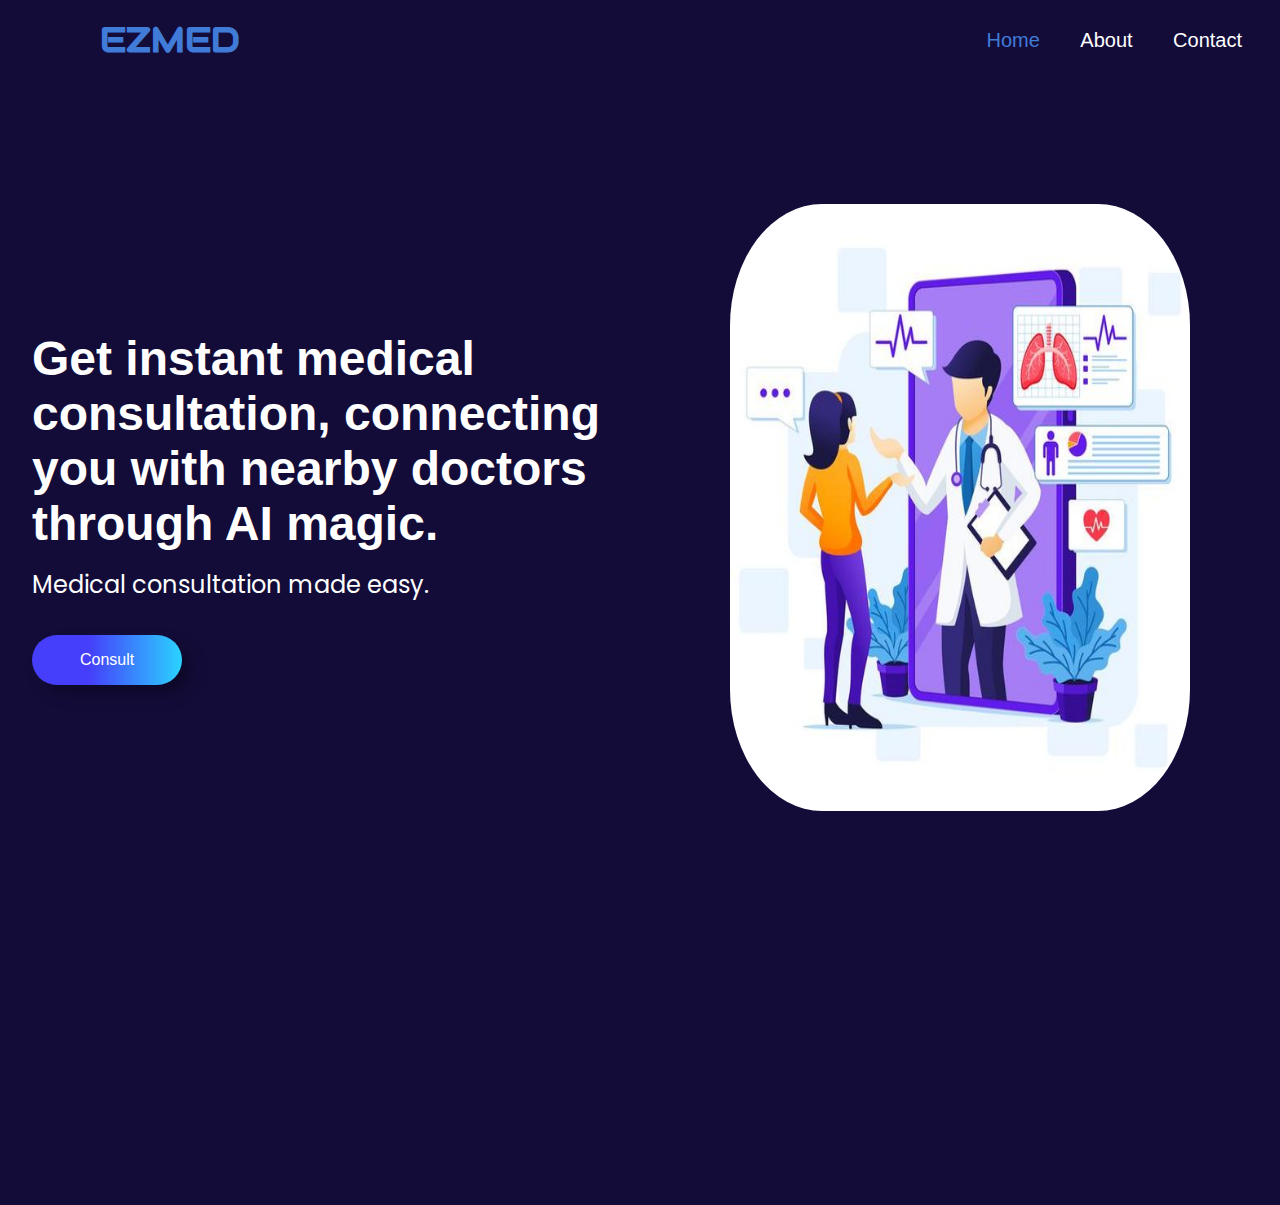
<file: index.html>
<!DOCTYPE html>
<html lang="en">
  <head>
    <meta charset="UTF-8" />
    <meta name="viewport" content="width=device-width, initial-scale=1.0" />
    <meta http-equiv="X-UA-Compatible" content="ie=edge" />
    <title>EZmed.com</title>
    <link rel="stylesheet" href="style.css"/>
    <link rel="stylesheet" href="https://fonts.googleapis.com/css?family=Audiowide">
    <link rel="stylesheet" href="https://fonts.googleapis.com/css?family=Poppins">
    <link rel="stylesheet" href="https://cdnjs.cloudflare.com/ajax/libs/font-awesome/5.15.3/css/all.min.css"/>
  </head>

  <body>
      <nav>
          <input type="checkbox" id="check">
          <label for="check" class="checkbtn">
            <i class="fas fa-bars"></i>
          </label>
          <label class="logo">EZMED</label>
          <ul>
            <li><a class="active" href="#">Home</a></li>
            <li><a href="#">About</a></li>
            <li><a href="#">Contact</a></li>
          </ul>
        </nav>
  <section class="bg">
    <div class="container">
      <div class="column-left">
        <h1>Get instant medical consultation, connecting you with nearby doctors through AI magic.</h1>
        <p>Medical consultation made easy.</p>
        <a href="chatbot.html" target="_blanck"><button>Consult</button></a>
      </div>
      <div class="column-right">
        <img src="./img5.jpg" alt="illustration" class="image">
      </div>
    </div>
    
    
  </body>
</html>
</file>
<file: style.css>
* {
  padding: 0;
  margin: 0;
  box-sizing: border-box;
  font-family: "Trebuchet MS", "Lucida Sans Unicode", "Lucida Grande",
    "Lucida Sans", Arial, sans-serif, "Open Sans", sans-serif;
}

nav {
  height: 80px;
  width: 100%;
  font-family: "OpenSans", serif;
  background: #130c39;
  padding: 0rem calc((100vw - 1450px) / 2);
}

label.logo {
  color: #407bd8;
  line-height: 80px;
  padding: 0 100px;
  font-size: 35px;
  font-weight: bold;
  font-family: "Audiowide", serif;
}

nav ul {
  float: right;
  margin-right: 20px;
}

nav ul li {
  display: inline-block;
  line-height: 80px;
  margin: 0 5px;
  font-family: "Poppins", serif;
  font-size: 20px;
}

nav ul li a {
  color: white;
  padding: 7px 13px;
  border-radius: 3px;
  text-decoration: none;
}

a.active,
a:hover {
  color: #407bd8;
  transition: 0.2s;
}

.checkbtn {
  color: white;
  font-size: 30px;
  float: right;
  line-height: 80px;
  margin-right: 40px;
  cursor: pointer;
  display: none;
}

#check {
  display: none;
}

@media (max-width: 952px) {
  label.logo {
    font-size: 30px;
    padding-left: 50px;
  }
  nav ul li a {
    font-size: 16px;
  }
}

@media (max-width: 858px) {
  .checkbtn {
    display: block;
  }
  ul {
    position: fixed;
    width: 100%;
    height: 100vh;
    background: #0e3372;
    top: 80px;
    left: -100%;
    text-align: center;
    transition: all 0.5s;
  }
  nav ul li {
    display: block;
    margin: 50px 0;
    line-height: 30px;
  }
  nav ul li a {
    font-size: 20px;
  }
  a:hover,
  a.active {
    background: none;
    color: #407bd8;
  }
  #check:checked ~ ul {
    left: 0;
  }
}

section {
  background-size: cover;
  height: calc(100vh - 80px);
}

.bg {
  background-color: #130c39;
  height: 125vh;
}

.container {
  display: grid;
  grid-template-columns: 1fr 1fr;
  height: 95vh;
  padding: 3rem calc((100vw - 1300px) / 2);
}

.column-left {
  display: flex;
  flex-direction: column;
  justify-content: center;
  align-items: flex-start;
  color: #000;
  padding: 0rem 2rem;
}

.column-left h1 {
  margin-bottom: 1rem;
  font-size: 3rem;
  color: #ffffff;
}

.column-left p {
  margin-bottom: 2rem;
  font-size: 1.5rem;
  line-height: 1.5;
  font-family: "Poppins", sans-serif;
  color: #ffffff;
}

button {
  padding: 1rem 3rem;
  font-size: 1rem;
  border: none;
  color: #ffffff;
  background: rgb(69, 63, 251);
  background: -moz-linear-gradient(
    90deg,
    rgba(69, 63, 251, 1) 38%,
    rgba(43, 211, 255, 1) 100%
  );
  background: -webkit-linear-gradient(
    90deg,
    rgba(69, 63, 251, 1) 38%,
    rgba(43, 211, 255, 1) 100%
  );
  background: linear-gradient(
    90deg,
    rgba(69, 63, 251, 1) 38%,
    rgba(43, 211, 255, 1) 100%
  );
  filter: progid:DXImageTransform.Microsoft.gradient(startColorstr="#453ffb",endColorstr="#2bd3ff",GradientType=1);
  cursor: pointer;
  border-radius: 50px;
  box-shadow: 10px 9px 18px -3px rgba(0, 0, 0, 0.38);
  -webkit-box-shadow: 10px 9px 18px -3px rgba(0, 0, 0, 0.38);
  -moz-box-shadow: 10px 9px 18px -3px rgba(0, 0, 0, 0.38);
}

button:hover {
  background: #fff;
  color: #000;
}

.column-right {
  display: flex;
  justify-content: center;
  align-items: center;
  padding: 0rem 2rem;
}

.image {
  width: 80%;
  height: 80%;
  border-radius: 20%;
}

@media screen and (max-width: 768px) {
  .container {
    grid-template-columns: 1fr;
  }
}
</file>
